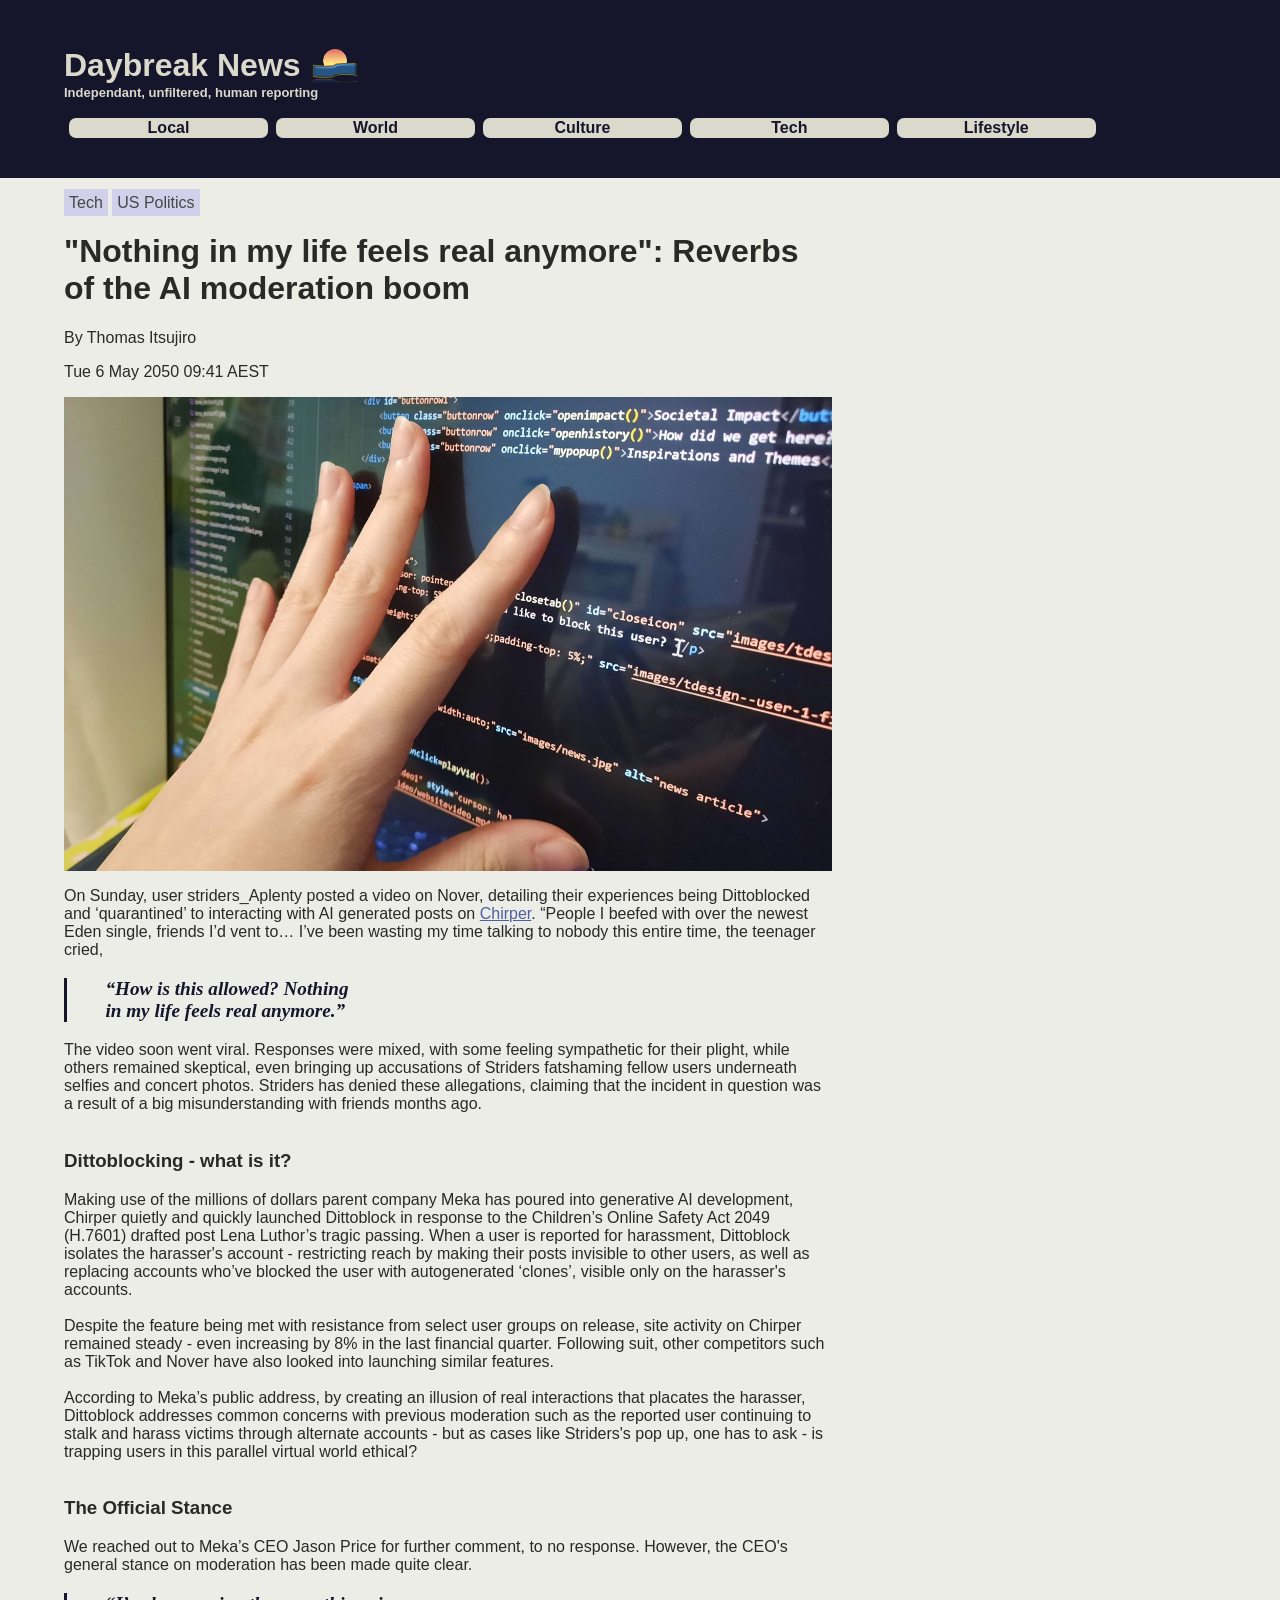
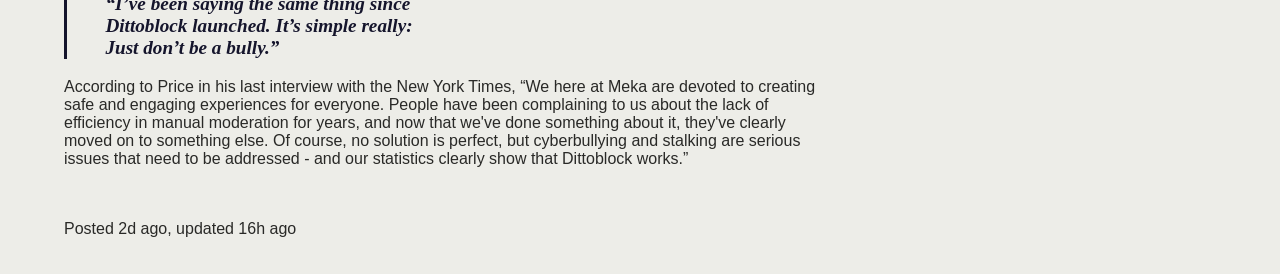
<file: index.html>
<html>
<head>


    <meta charset="UTF-8" http-equiv="refresh" name="viewport" content="width=device-width, initial-scale=1.0">


    <title>Daybreak News</title>
    <link rel="stylesheet" type="text/css" href="style.css">
    <script src="java.js"></script>

</head>
<!--
https://medium.com/@beweinreich/we-flooded-our-dating-app-with-bots-to-scam-scammers-dc84c3f5c89a
https://theconversation.com/meta-shift-from-fact-checking-to-crowdsourcing-spotlights-competing-approaches-in-fight-against-misinformation-and-hate-speech-246854
https://theconversation.com/supreme-court-kicks-cases-about-tech-companies-first-amendment-rights-back-to-lower-courts-but-appears-poised-to-block-states-from-hampering-online-content-moderation-233607
https://www.theguardian.com/world/2025/jul/29/mastercard-visa-backlash-adult-games-removed-online-stores-steam-itchio-ntwnfb

https://x.com/zhil_arf/status/1791802939415433561
https://x.com/disclosetv/status/1950293391352516949
https://x.com/venturetwins/status/1879927553051541862
This work aims to explore the uncomfortable issues posed by generative AI being used on social media - government and capilitalistic influence on the Internet, unreality and the human condition, as well as questions of ethics surrounding ‘punishing’ wrongdoers. 
Particular inspirations include the Dead Internet theory and the current trend of AI boyfriends and character AI roleplay.

-->
<body >
    <div class="page">
        <div id="newstopbar"> 
            <div style="display:flex">
                <h1 style="color:dbd9cb;font-family: 'Trebuchet MS', 'Lucida Sans Unicode', 'Lucida Grande', 'Lucida Sans', Arial, sans-serif;"> Daybreak News </h1>
                <img style="width:4%;height:4%;padding-left:1%;padding-top:2%;" src="images/daybreaklogo.png" alt="newslogo">

            </div>
            <h1 style="color:dbd9cb;font-family: 'Trebuchet MS', 'Lucida Sans Unicode', 'Lucida Grande', 'Lucida Sans', Arial, sans-serif;font-size: small;margin-top:-20px">Independant, unfiltered, human reporting</p>
            <table style="width: 90%; table-layout: fixed;">
                <tr>
                    <th>Local</th>
                    <th>World</th>
                    <th>Culture</th>
                    <th>Tech</th>
                    <th>Lifestyle</th>
                </tr>
            </table>
        </div>
        <div id="newscontent">
            <p><mark>Tech</mark> <mark>US Politics</mark></p>
            <h1>"Nothing in my life feels real anymore": Reverbs of the AI moderation boom</h1>
            <p>By Thomas Itsujiro</p> <p>Tue 6 May 2050 09:41 AEST</p>
            <img style="width:100%;" src="images/newsimg.jpg" alt="newsimg">

            <p>
                On Sunday, user striders_Aplenty posted a video on Nover, detailing their experiences being Dittoblocked and ‘quarantined’ to interacting with AI generated posts on <a href="timeline.html"> Chirper</a>. “People I beefed with over the newest Eden single, friends I’d vent to… I’ve been wasting my time talking to nobody this entire time, the teenager cried, 
                <p style="border-left-style: solid;padding-left:5%;font-family:Georgia, 'Times New Roman', Times, serif;font-style: italic;font-weight: bolder; color:#15152c;font-size: larger;">“How is this allowed? Nothing<br> in my life feels real anymore.”</p>
                The video soon went viral. Responses were mixed, with some feeling sympathetic for their plight, while others remained skeptical, even bringing up accusations of Striders fatshaming fellow users underneath selfies and concert photos. Striders has denied these allegations, claiming that the incident in question was a result of a big misunderstanding with friends months ago.
                <br><br>
                <h3>Dittoblocking - what is it?</h3>
                Making use of the millions of dollars parent company Meka has poured into generative AI development, Chirper quietly and quickly launched Dittoblock in response to the Children’s Online Safety Act 2049 (H.7601) drafted post Lena Luthor’s tragic passing. When a user is reported for harassment, Dittoblock isolates the harasser's account - restricting reach by making their posts invisible to other users, as well as replacing accounts who’ve blocked the user with autogenerated ‘clones’, visible only on the harasser's accounts. 
                <br><br>
                Despite the feature being met with resistance from select user groups on release, site activity on Chirper remained steady - even increasing by 8% in the last financial quarter. Following suit, other competitors such as TikTok and Nover have also looked into launching similar features. 
                <br><br>
                According to Meka’s public address, by creating an illusion of real interactions that placates the harasser, Dittoblock addresses common concerns with previous moderation such as the reported user continuing to stalk and harass victims through alternate accounts - but as cases like Striders's pop up, one has to ask - is trapping users in this parallel virtual world ethical?
                <br><br>
                <h3>The Official Stance</h3>
                We reached out to Meka’s CEO Jason Price for further comment, to no response. However, the CEO's general stance on moderation has been made quite clear.
                <p style="border-left-style: solid;padding-left:5%;font-family:Georgia, 'Times New Roman', Times, serif;font-style: italic;font-weight: bolder; color:#15152c;font-size: larger;">“I’ve been saying the same thing since <br>Dittoblock launched. It’s simple really: <br>Just don’t be a bully.”</p>
                According to Price in his last interview with the New York Times, “We here at Meka are devoted to creating safe and engaging experiences for everyone. People have been complaining to us about the lack of efficiency in manual moderation for years, and now that we've done something about it, they've clearly moved on to something else. Of course, no solution is perfect, but cyberbullying and stalking are serious issues that need to be addressed - and our statistics clearly show that Dittoblock works.” 
                <br><br><br>
                <p>Posted 2d ago, updated 16h ago <br><br><br></p>
            </p>
            
        </div>

    </div>

</body>


</html>
</file>
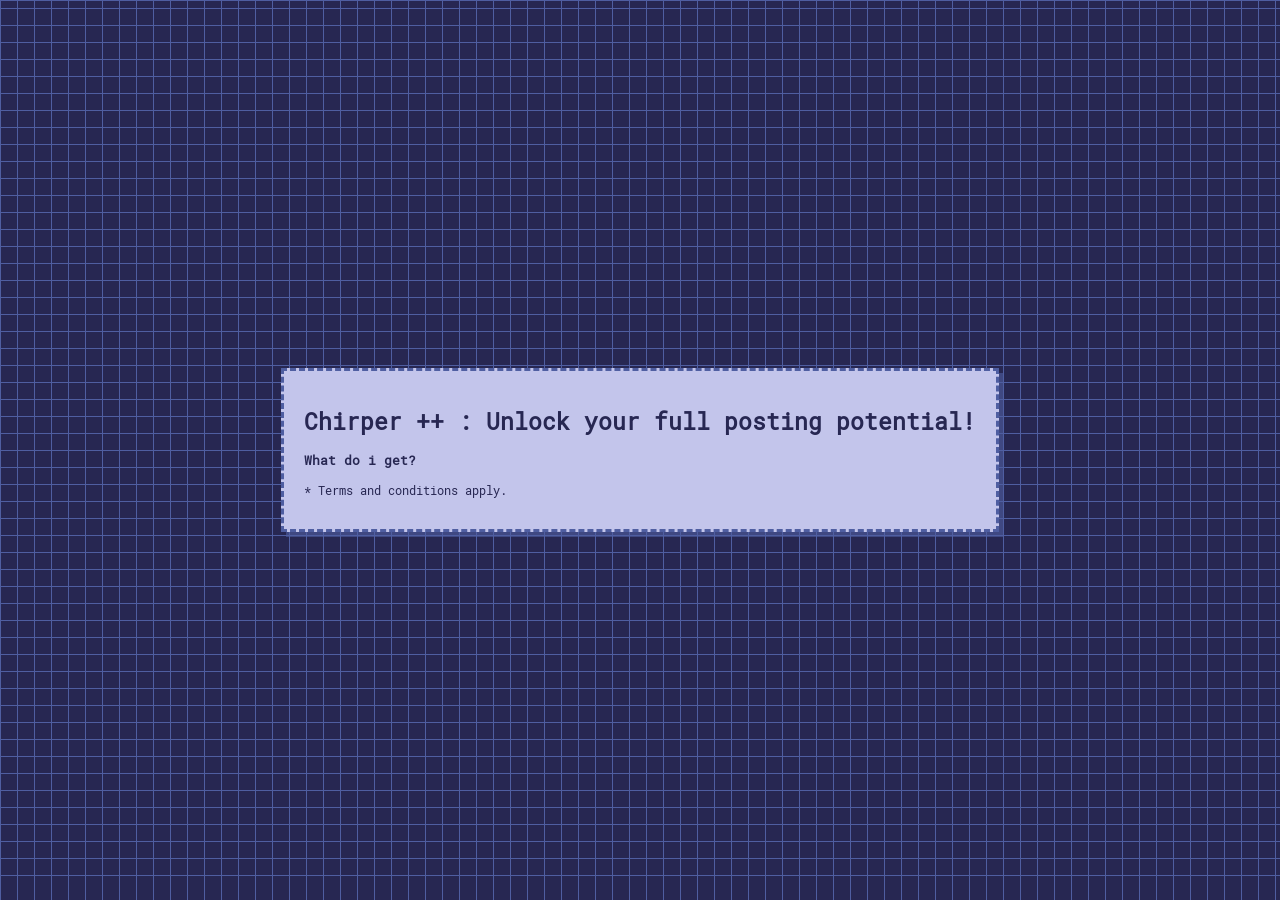
<file: chirperplus.html>
<html>

<head>


    <meta charset="UTF-8" http-equiv="refresh" name="viewport" content="width=device-width, initial-scale=1.0">


    <title>Chirper Plus Plus</title>
    <link rel="stylesheet" type="text/css" href="style.css">
    <script src="java.js"></script>

</head>

<body onload="playAud()">


    <div class="container">


        <span class="box2" id="text">
            

            <h1>Chirper ++ : Unlock your full posting potential!</h1>
            <h3 id=chirperplustext onclick="playAud(); changechirperplustext()" style="cursor: help;">
                What do i get?
                
            </h3>
            <audio id="audio1" src="sound/Sally ad.mp3"></audio>
            <p>* Terms and conditions apply. </p>

        </span>

        





    </div>



</body>


</html>
</file>
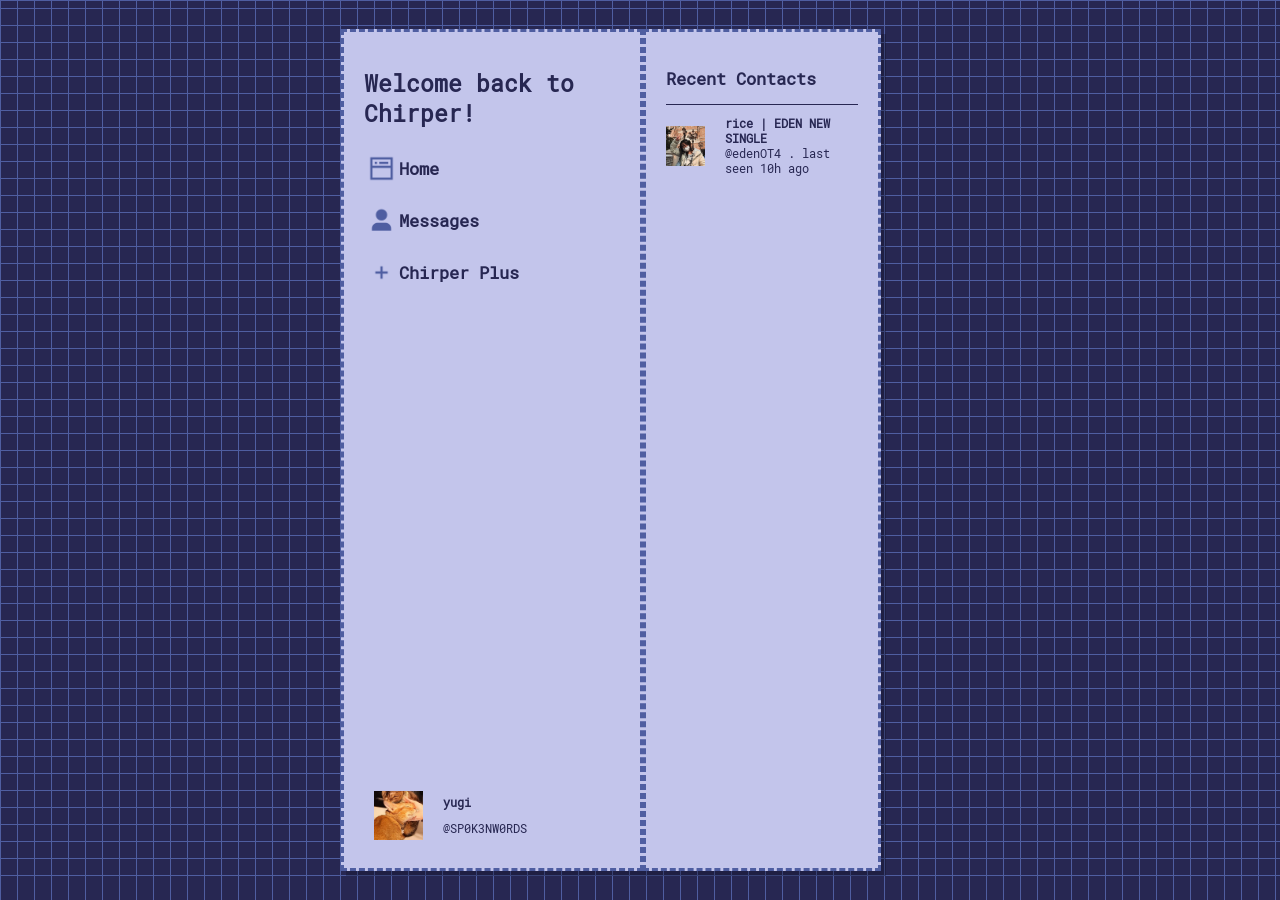
<file: messages.html>
<html>

<head>


    <meta charset="UTF-8" http-equiv="refresh" name="viewport" content="width=device-width, initial-scale=1.0">


    <title>Messages | Chirpy</title>
    <link rel="stylesheet" type="text/css" href="style.css">
    <script src="java.js"></script>

</head>

<body>


    <div class="container">


        <span class="chirper" id="menu">

            <h1>Welcome back to Chirper!</h1>
            <span class="chirperbutton" onclick=opentl()>
                <img style="padding:4px;height:27px" src="images/tdesign--menu.png" alt="home logo">
                <h2>Home</h2>
            </span>
            <span class="chirperbutton" onclick=openmsgs()>
                <img style="padding:4px;height:27px"src="images/tdesign--user-1-filled.png" alt="messages logo">
                <h2>Messages</h2>
            </span>
            <span class="chirperbutton" onclick=mypopup()>
                <img style="padding:4px;height:27px"src="images/tdesign--plus.png" alt="profile logo">
                <h2>Chirper Plus</h2>
            </span>
            <span id="chirperid" style="align-items: center;">
                <img style="width:18%;height:18%;padding-left:10px;"src="images\mcpfp.jpg" alt="profile picture">
                <span style="padding-left:20px;">
                    <p><b>yugi</b></p>
                    <p>@SP0K3NW0RDS</p>
                </span>
            </span>

        </span>

        </span>
        <span class="chirper" id="msgmenu" >
            <h2>Recent Contacts</h2>
            <span class="userstatus interactive" style="cursor: pointer;border-top:solid;border-width:1px;" onclick="dmsappear()">
                <img style="width:40px;height:40px;"src="images\20241226_133252.jpg" alt="profile picture">
                <span style="display:inline;padding-left:20px">
                    <p><b>rice | EDEN NEW SINGLE</b> <br>@edenOT4 . last seen 10h ago</p>
                </span>
            </span>
        </span>
        <span class="chirper" id="msg" style="overflow-y: scroll;">
            <span class="userstatus">
                <img style="width:40px;height:40px;"src="images\20241226_133252.jpg" alt="profile picture">
                <span style="display:inline;padding-left:20px">
                    <p><b>rice | EDEN NEW SINGLE</b> <br>@edenOT4 . last seen 10h ago</p>
                </span>
            </span>
            <p class="dms fromme">
                hey, nice to meet you! saw your account the other day and thought you were really cute ^^ i love eden's music too!
            </p>
            <p class="dms fromthem">
                oh, thanks!! just so you know though, im not really interested in dating at the momemnt. 
            </p>
            
            <p class="dms fromme">
                i know it's kind of out of nowhere sorry haha but i hope we can get along
            </p>



            <p style="justify-self:center">...</p>
            <p class="dms fromthem">
                heyyy yugi thanks for the help with my kofi the other day but please let me know before you do things like that next time, i really only have it set up for friends to like buy me a coffee or something, not sums like that...

            </p>

            <p class="dms fromme">
                oh, dont worry about it!! i just thought you deserved to treat yourself.
            </p>

            <p style="justify-self:center">...</p>

            <p class="dms fromme">
                hey, you havent posted in a while. what's up?
            </p>

            <p class="dms fromme">
                everything arlight?
            </p>

            <p class="dms fromme">
                i hope i didn't make you mad, it really wasn't my intention
            </p>

        </span>

    </div>



</body>


</html>
</file>
<file: style.css>
@font-face {
    font-family: Roboto;
    src: url(fonts/RobotoMono-Regular.ttf);
}

@keyframes slide {
  from {
    transform: translateY(20px);
    opacity:0
  }
  to {
    transform: translateX(0%);
    opacity:1
  }
}


html,
body,
.container {

    background-color: #272752;
    background-image:  linear-gradient(#4F5EA1 1px, transparent 1px), linear-gradient(to right, #4F5EA1 1px, #272752 1px);
    background-size: 17px 17px;
    color: #C9B2BEff;

}


.container {

    font-family: Roboto;
    height: 100%;
    width: auto;
    display: flex;
    align-items: center;
    justify-content: center;
    margin: -0px -8px -0px -8px;
    /* this last line removes the default margin from around the div  */

}

.page {
    background-color: #edede8;
    color:#292927;
    font-family: Arial, Helvetica, sans-serif;
    height: auto;
    width: auto;
    align-items: top;
    justify-items: center;
    margin: -8px -8px -20px -8px;
}


span {

    font-size: 0.9vw;
    transform: translate(0%, 0%);

}

a:link {
  color: #4F5EA1;
}
a:visited {
  font-style: italic;
  color: #9294de;
}
a:hover {
  font-style:italic;
    color: #c3c5eb;
}

.box {
    animation: slide 1000ms;
    z-index: 1;
    border-style: dashed ;
    border-width: 3px;
    color:#4F5EA1 ;
    background-color: #15152c;
    padding: 8px;
    display: inline-block;
    box-shadow: #15152c60 5px 5px;

}

.box2 {
    animation: slide 1000ms;
    max-width: 80%;
    border-style: dashed ;
    border-color:#4F5EA1;
    background-color: #c3c5eb;
    color: #272752;
    opacity: 1;
    box-shadow: #4f5ea19b 5px 5px;
    padding:20px;
}

.box3 {
    animation: slide 1000ms;
    z-index: 1;
    border-style: dashed ;
    border-width: 3px;
    color:#4F5EA1 ;
    background-color: #15152c;
    padding: 8px;
    display: inline-block;
    box-shadow: #15152c60 5px 5px;
    max-width: 65%;

}

.box2link{
}

.box2link:hover {
  font-style: italic;
  color: #9294de;
}

.toprow {
    display: inline-block;
    min-width: 100%;
    height: 40px;
    background-image: linear-gradient( #4F5EA1, #c4c5eb);
    display: flex;
    justify-content: right;
    font-size: larger;
    font-weight: bold;
    align-items: center;
}

.title {
    width:85%;
    justify-content:left;
}
.icons{
    align-items: center;
    width: fit-content;
    justify-content:right;
    padding-right:5px;
}

#floatingbox {
    position: absolute;
    display: flex;
    font-size: 1vw;
    z-index: 2;
    transform: translate(162%, -50%);
    max-width: 20%;
    font-size: 0.7em;
    border-style: dashed ;
    border-color:#4F5EA1;
    background-color: #c3c5eb;
    color: #272752;
    opacity: 1;
    box-shadow: #4f5ea19b 5px 5px;
    padding-bottom: 1%;
    padding-right: 1%;

}

#closeicon{
    height: 20px;
    width: auto
}

#floatingbox2 {
    position: absolute;
    display: flex;
    font-size: 1vw;
    z-index: 0;
    transform: translate(60%, 70%);
    font-size: 0.7em;
    border-style: dashed ;
    border-color:#4F5EA1;
    background-color: #c3c5eb;
    color: #272752;
    opacity: 1;
    box-shadow: #4f5ea19b 5px 5px;
}


#floatingbox3 {
    position: absolute;
    display: flex;
    font-size: 1vw;
    z-index: 0;
    max-width:20%;
    transform: translate(-155%, -20%);
    font-size: 0.7em;
    border-style: dashed ;
    border-color:#4F5EA1;
    background-color: #c3c5eb;
    color: #272752;
    opacity: 1;
    box-shadow: #4f5ea19b 5px 5px;
}


mark {
    background-color: #c4c5eb;
    opacity: 70%;
    padding:5px;
}

.icon {
    height: 80%;
    width: auto;
}

button {
    border-style:none;
    background-color: #c4c5eb;
    color:#4F5EA1;
}


#buttonrow1 {
    width:100%;
    display: flex;
    padding:0px;
}
.buttonrow {
    align-items:center;
    height: 35px;
    width:33.3%;
    margin: 4px;
    justify-content: center;
    font-weight: bolder;
}

.buttonrow:hover{
    background-color: #4F5EA1;
    color:#c4c5eb;
}

video {

    width: 100%;
    animation-fill-mode: forwards;
}


@media only screen and (max-width: 1080px) {


    span {

        max-width: 100%;
        font-size: 2vw;

    }


    #text {

        font-size: 2vw;
    }





}


.chirper{
    height:90%;
    padding:20px;
}

#tl{
    width:60%;
    overflow-y:auto;
    align-items: center;
}

.tlicons {
    height:20px;
    transform: translate(0,11px);

}

.post {
    display: inline-block;
    width:95%;
    border-style: dashed ;
    border-color:#4F5EA1;
    background-color: #c3c5eb;
    color: #272752;
    padding:10px;
    margin-bottom: 30px;
}

.reply {
    margin-left: 5%;
    width:90%;
}

#msgmenu{
    width:15%;
    border-style: dashed ;
    border-color:#4F5EA1;
    background-color: #c3c5eb;
    color: #272752;
    box-shadow: #15152c60 5px 5px;
}

#msg{
    width:1%;
    border-style: dashed ;
    border-color:#4F5EA1;
    background-color: #c3c5eb;
    color: #272752;
    box-shadow: #15152c60 5px 5px;
    opacity: 0;
}

.userstatus {
    display:flex;
    align-items: center;
}

#menu{
    width:20%;
    border-style: dashed ;
    border-color:#4F5EA1;
    background-color: #c3c5eb;
    color: #272752;
    box-shadow: #15152c60 5px 5px;
}

#popupad {
    z-index: 4;
    position:fixed; 
    border-style: dashed ;
    border-color:#4F5EA1;
    background-color: #c3c5eb;
    color: #272752;
    max-height:70vh;
    width:auto;
    justify-items:center;
}

#chirperid {
    position:fixed;
    bottom:20px;
    display:flex;
    height:auto;
}

.chirperbutton {
    display: flex;
    max-height:8%;
    align-items: center;
    cursor: pointer;

}

.chirperbutton:hover {
    background-color: #4f5ea17b;
    color:#c4c5eb;
    border-radius: 10px;
}

.interactive:hover {
    background-color: #4f5ea17b;
    color:#c4c5eb;
}


.dms{
    display:flex;
    width: fit-content;
    max-width:80%;
    padding:10px;
    justify-self:center;
}
.fromthem {
    background-color: #272752;
    color:#c4c5eb;
    border-radius: 20px;
    border-bottom-left-radius: 1px;
    justify-content: left;
    justify-self:left;
}

.fromme {
    justify-self: right;
    background-color: #9294de;
    border-radius: 20px;
    border-bottom-right-radius: 1px;
    justify-content: right;

}


#newstopbar {
    max-height:25vh;
    background-color: #15152c;
    padding:2% 5%;
}

#newscontent {
    max-width:60%;
    justify-self: center;
    margin-left: 5%;
    margin-right: 5%;
}

th {
    background-color: #dbd9cb;
    color:#15152c;
    border-style: solid;
    border-radius: 10px;
}

.page {
    background-color: #edede8;
    color:#292927;
    font-family: Arial, Helvetica, sans-serif;
    height: auto;
    width: auto;
    align-items: top;
    justify-items: center;
    margin: -8px -8px -20px -8px;
}
</file>
